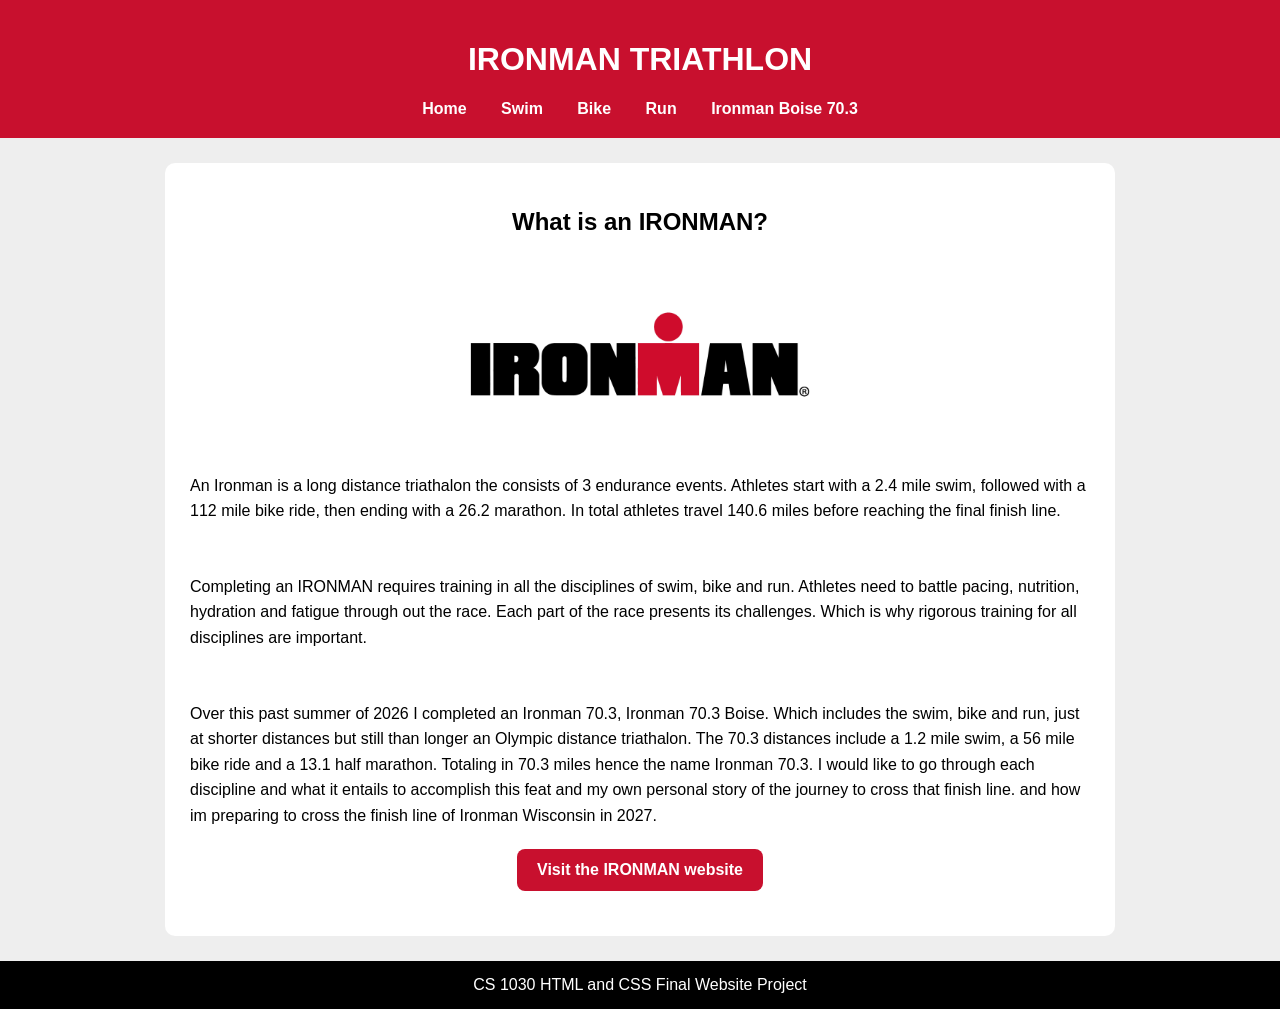
<file: index.html>
<!DOCTYPE html>
<html lang="en">
<head>
    <meta charset="UTF-8">
    <meta name="viewport" content="width=device-width, initial-scale=1.0">
    <link rel="stylesheet" href="Style/style.css">
    <link rel="icon" type="img/png" href="Media/iron-man_favicon.png">
    <title>Ironman Triathlon</title>
</head>
<body>
    <header>
        <h1>IRONMAN TRIATHLON</h1>

        <nav>
            <a href="index.html">Home</a>
            <a href="swim.html">Swim</a>
            <a href="bike.html">Bike</a>
            <a href="run.html">Run</a>
            <a href="boise.html">Ironman Boise 70.3</a>
        </nav>
    </header>

    <main>

        <h2>What is an IRONMAN?</h2>

        <img src="Media/Ironman-Logo.jpg" alt="Ironman Triathalon Logo">

        <p>
            An Ironman is a long distance triathalon the consists of 3 endurance events. Athletes start with a 2.4 mile swim, followed with a 112 mile bike ride, then ending with a 26.2 marathon.
            In total athletes travel 140.6 miles before reaching the final finish line. 
        </p>

        <br>

        <p>
            Completing an IRONMAN requires training in all the disciplines of swim, bike and run. Athletes need to battle pacing, nutrition, hydration and fatigue through out the race.
            Each part of the race presents its challenges. Which is why rigorous training for all disciplines are important.
        </p>

        <br>

        <P>
            Over this past summer of 2026 I completed an Ironman 70.3, Ironman 70.3 Boise. Which includes the swim, bike and run, just at shorter distances but still than longer an Olympic distance triathalon.
            The 70.3 distances include a 1.2 mile swim, a 56 mile bike ride and a 13.1 half marathon. Totaling in 70.3 miles hence the name Ironman 70.3.
            I would like to go through each discipline and what it entails to accomplish this feat and my own personal story of the journey to cross that finish line.
            and how im preparing to cross the finish line of Ironman Wisconsin in 2027.
        </P>

        <a class="button" href="https://www.ironman.com/" target="_blank">Visit the IRONMAN website</a>

    </main>

    <footer>CS 1030 HTML and CSS Final Website Project</footer>
    
</body>
</html>
</file>
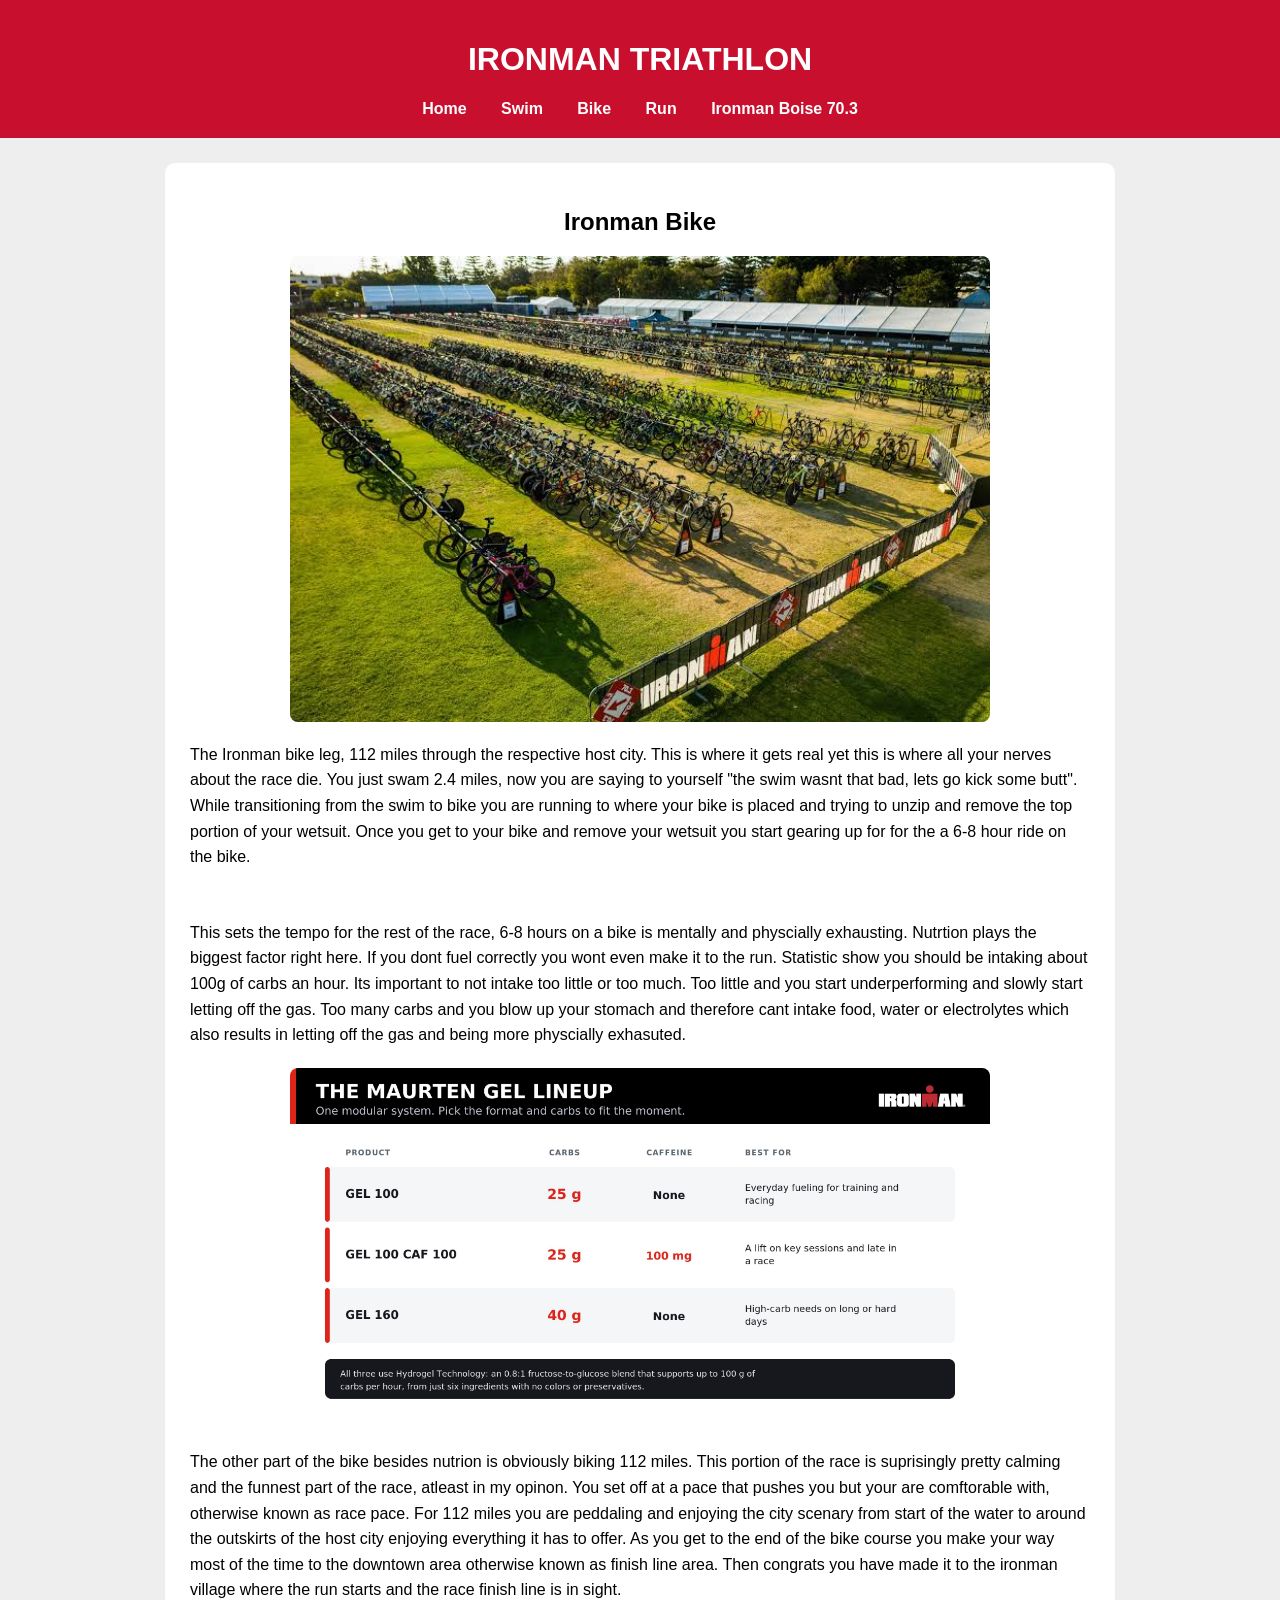
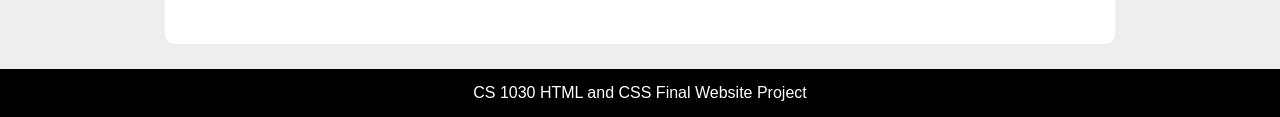
<file: bike.html>
<!DOCTYPE html>
<html lang="en">
<head>
    <meta charset="UTF-8">
    <meta name="viewport" content="width=device-width, initial-scale=1.0">
    <link rel="stylesheet" href="Style/style.css">
    <link rel="icon" type="img/png" href="Media/iron-man_favicon.png">
    <title>Ironman Bike</title>
</head>
<body>
    <header>
        <h1>IRONMAN TRIATHLON</h1>

        <nav>
            <a href="index.html">Home</a>
            <a href="swim.html">Swim</a>
            <a href="bike.html">Bike</a>
            <a href="run.html">Run</a>
            <a href="boise.html">Ironman Boise 70.3</a>
        </nav>
    </header>

    <main>

        <h2>Ironman Bike</h2>

        <img class="large-image"
        src="Media/T1.jfif" 
        alt="Transiton1">

        <p>
            The Ironman bike leg, 112 miles through the respective host city. This is where it gets real yet this is where all your nerves about the race die. You just swam 2.4 miles, now you are saying to yourself
            "the swim wasnt that bad, lets go kick some butt". While transitioning from the swim to bike you are running to where your bike is placed and trying to unzip and remove the top portion of your wetsuit.
            Once you get to your bike and remove your wetsuit you start gearing up for for the a 6-8 hour ride on the bike.
        </p>

        <br>

        <p>
            This sets the tempo for the rest of the race, 6-8 hours on a bike is mentally and physcially exhausting. Nutrtion plays the biggest factor right here. If you dont fuel correctly you wont even make it to the run.
            Statistic show you should be intaking about 100g of carbs an hour. Its important to not intake too little or too much. Too little and you start underperforming and slowly start letting off the gas.
            Too many carbs and you blow up your stomach and therefore cant intake food, water or electrolytes which also results in letting off the gas and being more physcially exhasuted.

        <br>

        <img class="large-image"
        src="Media/Maurten_Gel_Lineup.jpg" 
        alt="Gels">

        <P>
            The other part of the bike besides nutrion is obviously biking 112 miles. This portion of the race is suprisingly pretty calming and the funnest part of the race, atleast in my opinon.
            You set off at a pace that pushes you but your are comftorable with, otherwise known as race pace. For 112 miles you are peddaling and enjoying the city scenary from start of the water to around the outskirts
            of the host city enjoying everything it has to offer. As you get to the end of the bike course you make your way most of the time to the downtown area otherwise known as finish line area.
            Then congrats you have made it to the ironman village where the run starts and the race finish line is in sight.
        </P>

    </main>

    <footer>CS 1030 HTML and CSS Final Website Project</footer>
    
</body>
</html>
</file>
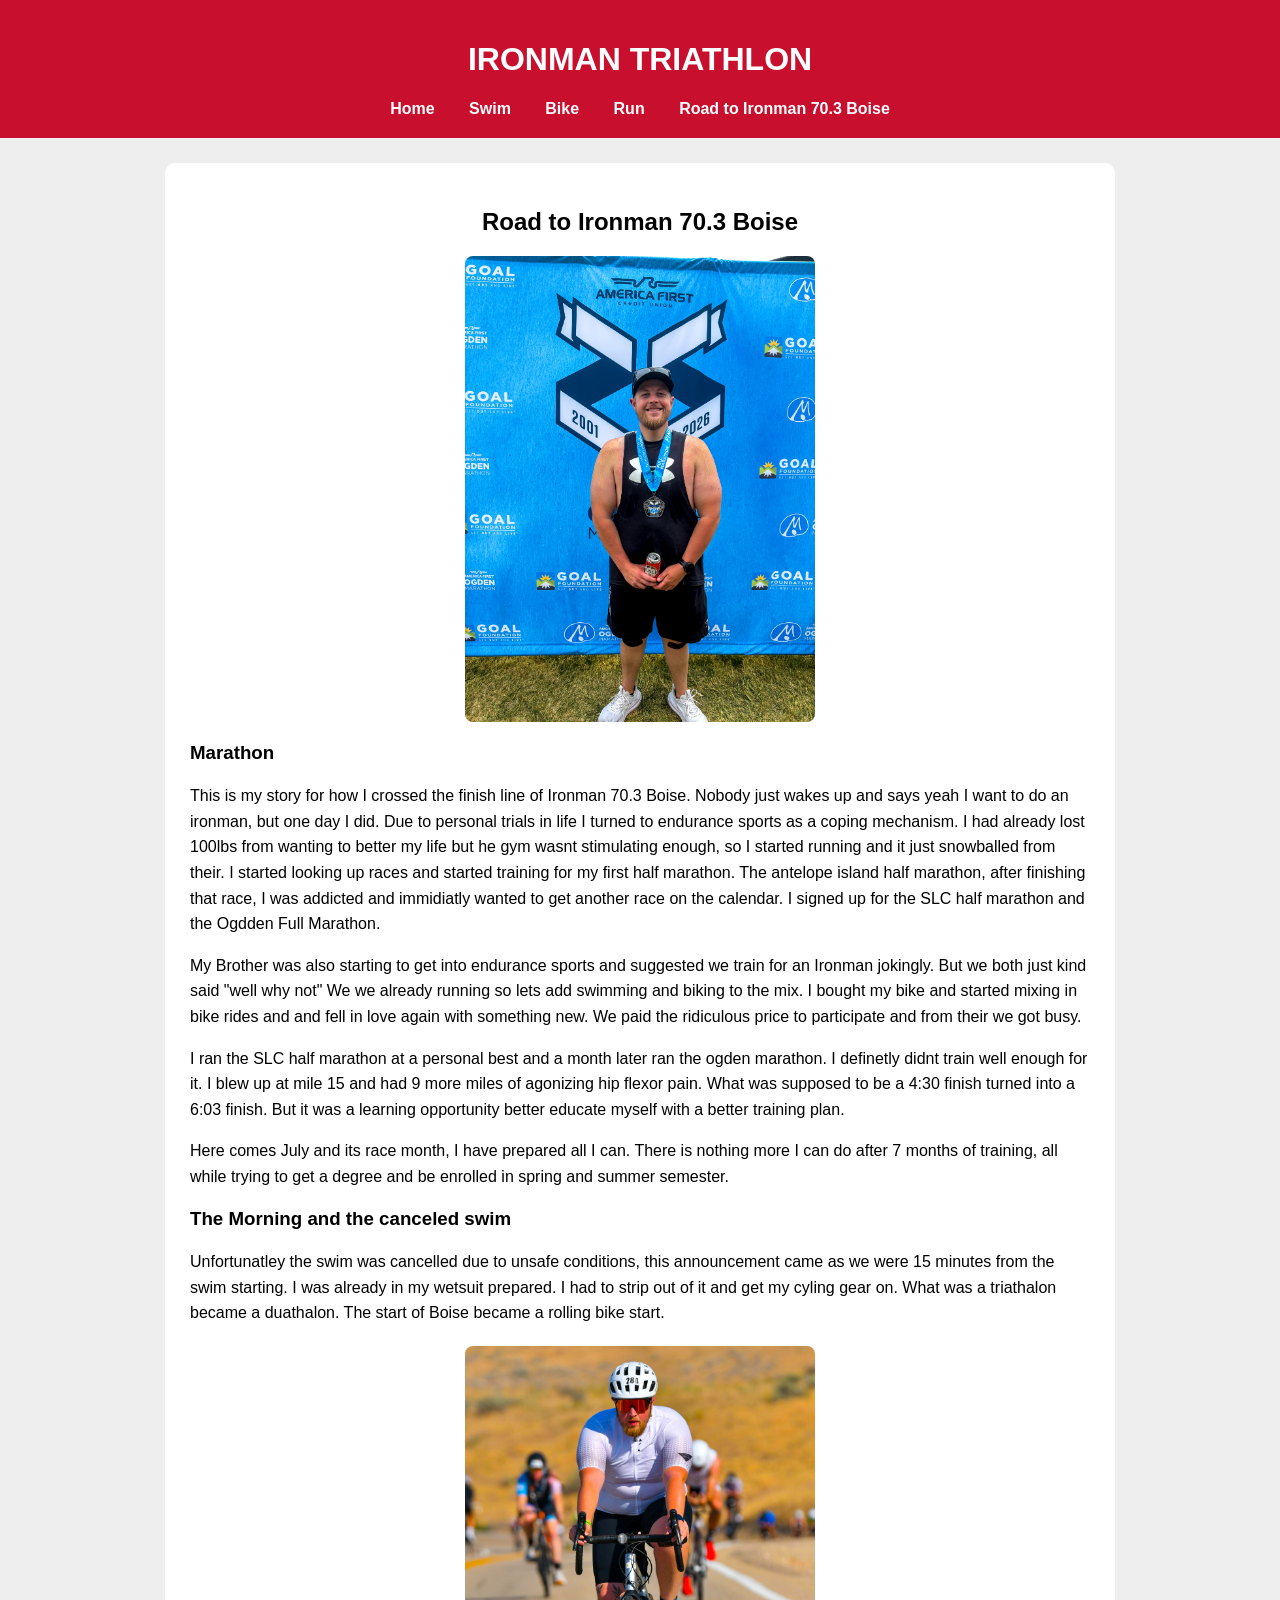
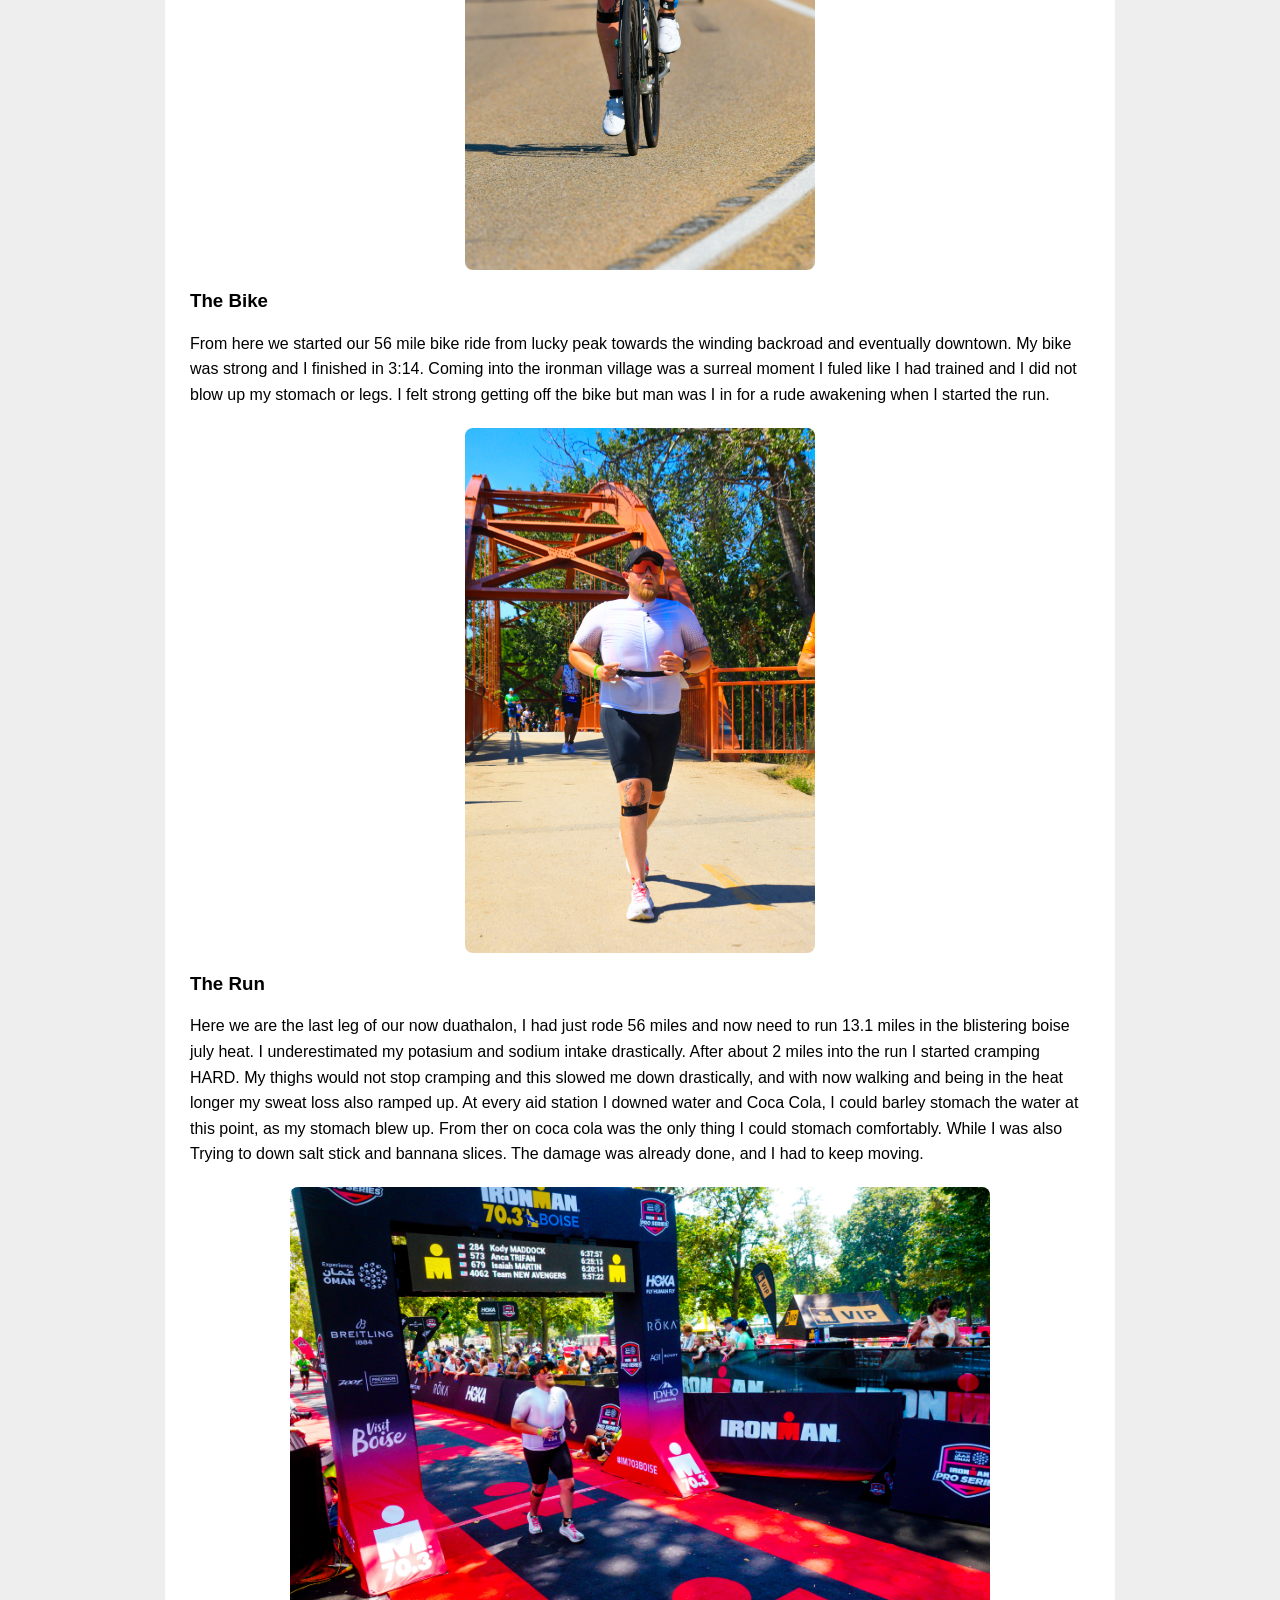
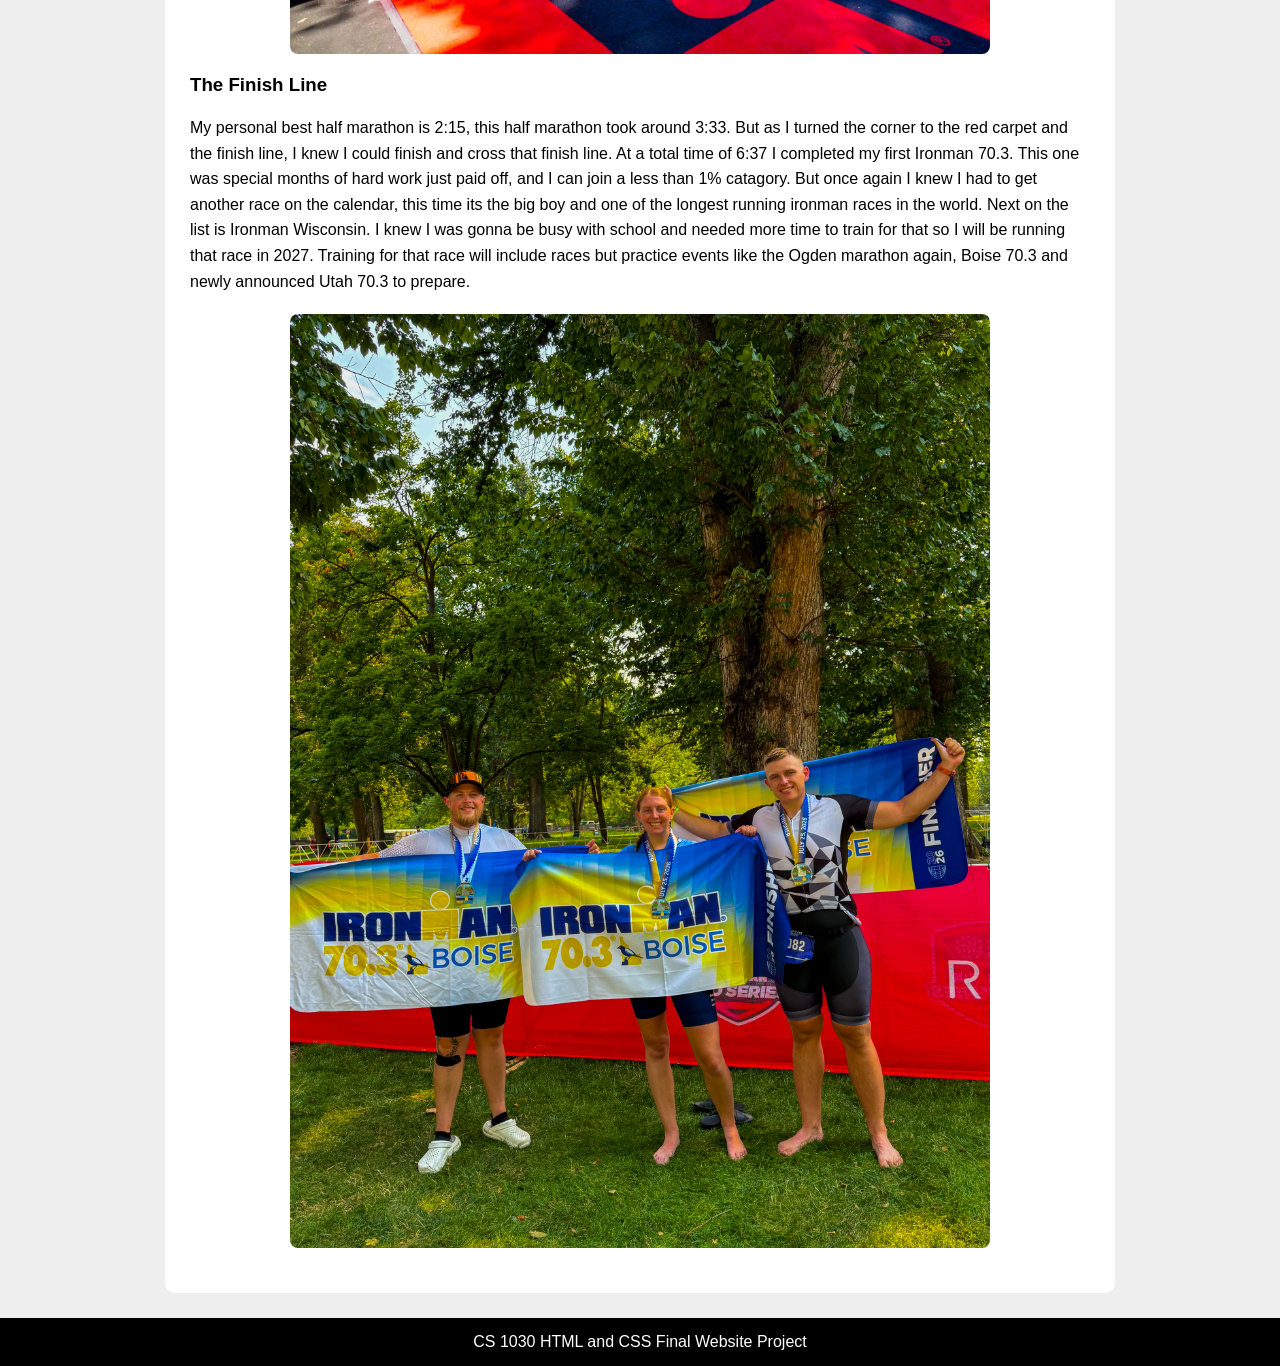
<file: boise.html>
<!DOCTYPE html>
<html lang="en">
<head>
    <meta charset="UTF-8">
    <meta name="viewport" content="width=device-width, initial-scale=1.0">
    <link rel="stylesheet" href="Style/style.css">
    <link rel="icon" type="img/png" href="Media/iron-man_favicon.png">
    <title>Ironman Boise</title>
</head>
<body>
    <header>
        <h1>IRONMAN TRIATHLON</h1>

        <nav>
            <a href="index.html">Home</a>
            <a href="swim.html">Swim</a>
            <a href="bike.html">Bike</a>
            <a href="run.html">Run</a>
            <a href="boise.html">Road to Ironman 70.3 Boise</a>
        </nav>
    </header>

    <main>

        <h2>Road to Ironman 70.3 Boise</h2>

        <img 
        src="Media/Ogden_marathon.JPG" 
        alt="Finsh Photo at the ogden marathon">

        <h3>Marathon</h3>

        <p>
            This is my story for how I crossed the finish line of Ironman 70.3 Boise. Nobody just wakes up and says yeah I want to do an ironman, but one day I did. Due to personal trials in life I turned to endurance sports
            as a coping mechanism. I had already lost 100lbs from wanting to better my life but he gym wasnt stimulating enough, so I started running and it just snowballed from their. I started looking up races and started training
            for my first half marathon. The antelope island half marathon, after finishing that race, I was addicted and immidiatly wanted to get another race on the calendar. I signed up for the SLC half marathon and the Ogdden Full
            Marathon.
        </p>

        <p>
           My Brother was also starting to get into endurance sports and suggested we train for an Ironman jokingly. But we both just kind said "well why not" We we already running so lets add swimming and biking to the mix.
           I bought my bike and started mixing in bike rides and and fell in love again with something new. We paid the ridiculous price to participate and from their we got busy.
       </p>
        

        <P>
            I ran the SLC half marathon at a personal best and a month later ran the ogden marathon. I definetly didnt train well enough for it. I blew up at mile 15 and had 9 more miles of agonizing hip flexor pain.
            What was supposed to be a 4:30 finish turned into a 6:03 finish. But it was a learning opportunity better educate myself with a better training plan.
            
        </P>

        <p>
            Here comes July and its race month, I have prepared all I can. There is nothing more I can do after 7 months of training, all while trying to get a degree and be enrolled in spring and summer semester.
        </p>

        <h3> The Morning and the canceled swim</h3>

        <p>
            Unfortunatley the swim was cancelled due to unsafe conditions, this announcement came as we were 15 minutes from the swim starting. I was already in my wetsuit prepared. I had to strip out of it and get my cyling gear on.
            What was a triathalon became a duathalon. The start of Boise became a rolling bike start.
        </p>

        <img src="Media/Kody_bike.JPG" alt="Im riding my bike">

        <h3>The Bike</h3>

        <p>
            From here we started our 56 mile bike ride from lucky peak towards the winding backroad and eventually downtown. My bike was strong and I finished in 3:14. Coming into the ironman village was a surreal moment I fuled like I had trained and I did not blow up my stomach
            or legs. I felt strong getting off the bike but man was I in for a rude awakening when I started the run.
        </p>

        <img src="Media/Kody_Run.JPG" alt="Running through the green belt of boise">

        <h3>The Run</h3>

        <p>
            Here we are the last leg of our now duathalon, I had just rode 56 miles and now need to run 13.1 miles in the blistering boise july heat. I underestimated my potasium and sodium intake drastically.
            After about 2 miles into the run I started cramping HARD. My thighs would not stop cramping and this slowed me down drastically, and with now walking and being in the heat longer my sweat loss also ramped up.
            At every aid station I downed water and Coca Cola, I could barley stomach the water at this point, as my stomach blew up. From ther on coca cola was the only thing I could stomach comfortably. While I was also
            Trying to down salt stick and bannana slices. The damage was already done, and I had to keep moving.
        </p>

        <img class="large-image"
        src="Media/Kody_finish.JPG"
        alt="Finish line of boise">

        <h3>The Finish Line</h3>

        <p>
            My personal best half marathon is 2:15, this half marathon took around 3:33. But as I turned the corner to the red carpet and the finish line, I knew I could finish and cross that finish line. At a total time of
            6:37 I completed my first Ironman 70.3. This one was special months of hard work just paid off, and I can join a less than 1% catagory. But once again I knew I had to get another race on the calendar, this time its the
            big boy and one of the longest running ironman races in the world. Next on the list is Ironman Wisconsin. I knew I was gonna be busy with school and needed more time to train for that so I will be running that race in 2027.
            Training for that race will include races but practice events like the Ogden marathon again, Boise 70.3 and newly announced Utah 70.3 to prepare.
        </p>

        <img class="large-image"
        src="Media/Boise_3.JPG"
        alt="My brother, sister in law and I after the race ">

    </main>

    <footer>CS 1030 HTML and CSS Final Website Project</footer>
    
</body>
</html>
</file>
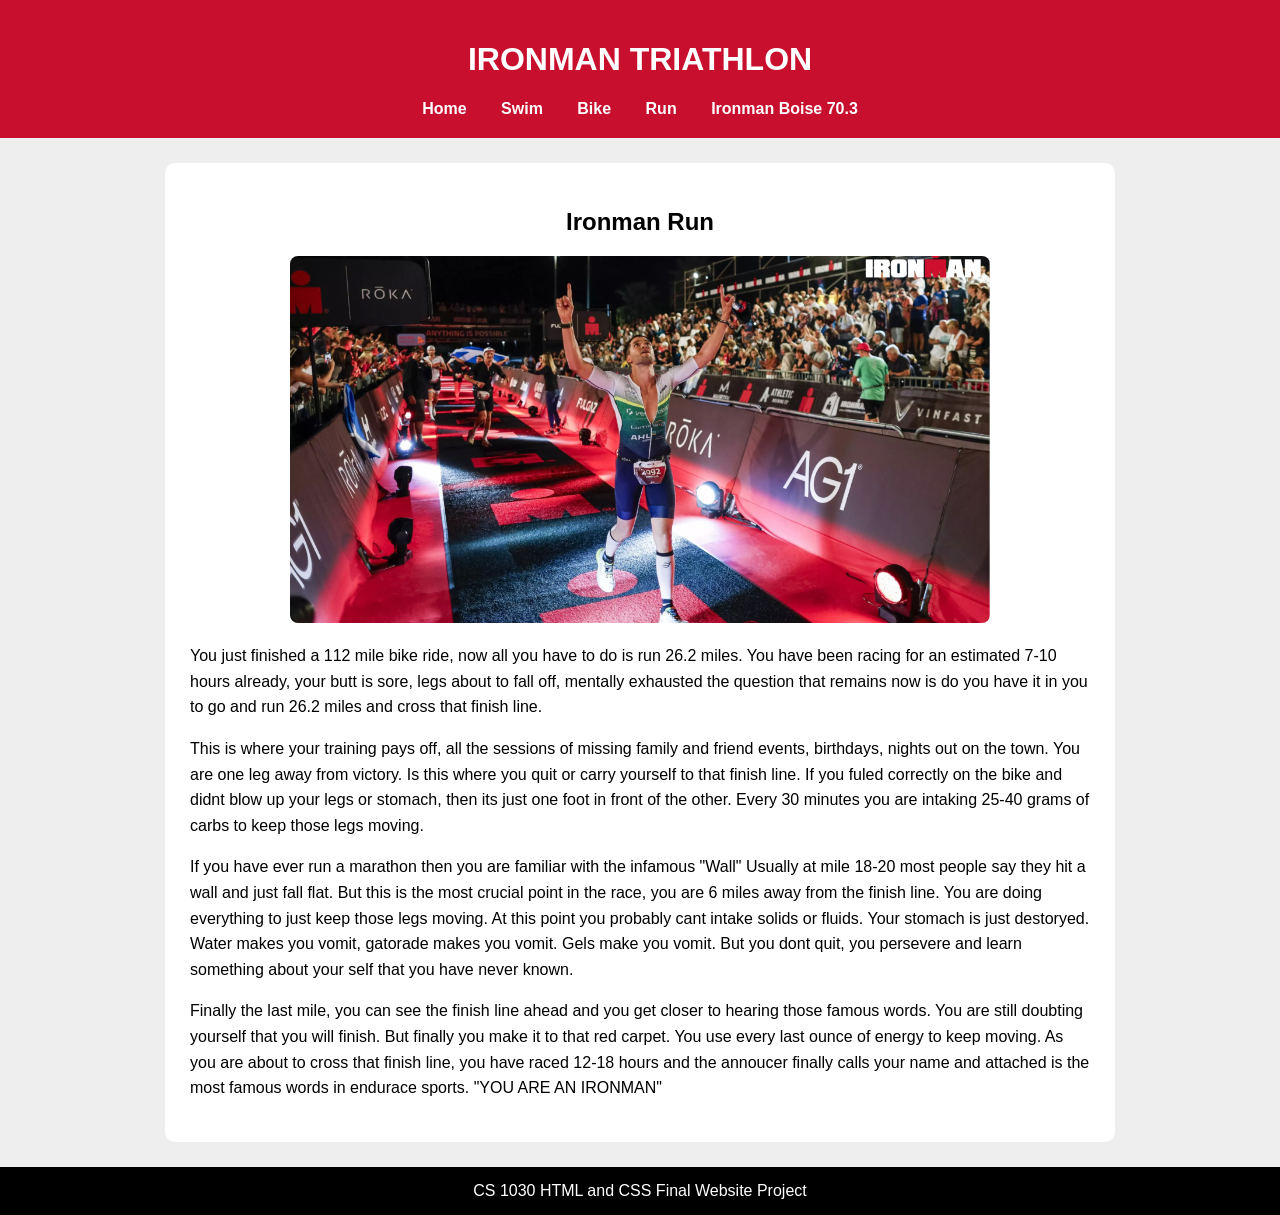
<file: run.html>
<!DOCTYPE html>
<html lang="en">
<head>
    <meta charset="UTF-8">
    <meta name="viewport" content="width=device-width, initial-scale=1.0">
    <link rel="stylesheet" href="Style/style.css">
    <link rel="icon" type="img/png" href="Media/iron-man_favicon.png">
    <title>Ironman Run</title>
</head>
<body>
    <header>
        <h1>IRONMAN TRIATHLON</h1>

        <nav>
            <a href="index.html">Home</a>
            <a href="swim.html">Swim</a>
            <a href="bike.html">Bike</a>
            <a href="run.html">Run</a>
            <a href="boise.html">Ironman Boise 70.3</a>
        </nav>
    </header>

    <main>

        <h2>Ironman Run</h2>

        <img class="large-image"
        src="Media/Finish.png" 
        alt="Finish Line">

        <p>
            You just finished a 112 mile bike ride, now all you have to do is run 26.2 miles. You have been racing for an estimated 7-10 hours already, your butt is sore, legs about to fall off, mentally exhausted
            the question that remains now is do you have it in you to go and run 26.2 miles and cross that finish line.
        </p>

        <p>
           This is where your training pays off, all the sessions of missing family and friend events, birthdays, nights out on the town. You are one leg away from victory. Is this where you quit or carry yourself to
           that finish line. If you fuled correctly on the bike and didnt blow up your legs or stomach, then its just one foot in front of the other. Every 30 minutes you are intaking 25-40 grams of carbs to keep those
           legs moving.
       </p>
        

        <P>
            If you have ever run a marathon then you are familiar with the infamous "Wall" Usually at mile 18-20 most people say they hit a wall and just fall flat. But this is the most crucial point in the race,
            you are 6 miles away from the finish line. You are doing everything to just keep those legs moving. At this point you probably cant intake solids or fluids. Your stomach is just destoryed. Water makes you vomit,
            gatorade makes you vomit. Gels make you vomit. But you dont quit, you persevere and learn something about your self that you have never known. 
            
        </P>

        <p>
            Finally the last mile, you can see the finish line ahead and you get closer to hearing those famous words. You are still doubting yourself that you will finish. But finally you make it to that red carpet.
            You use every last ounce of energy to keep moving. As you are about to cross that finish line, you have raced 12-18 hours and the annoucer finally calls your name and attached is the most famous words in endurace sports. "YOU ARE AN IRONMAN"

        </p>

    </main>

    <footer>CS 1030 HTML and CSS Final Website Project</footer>
    
</body>
</html>
</file>
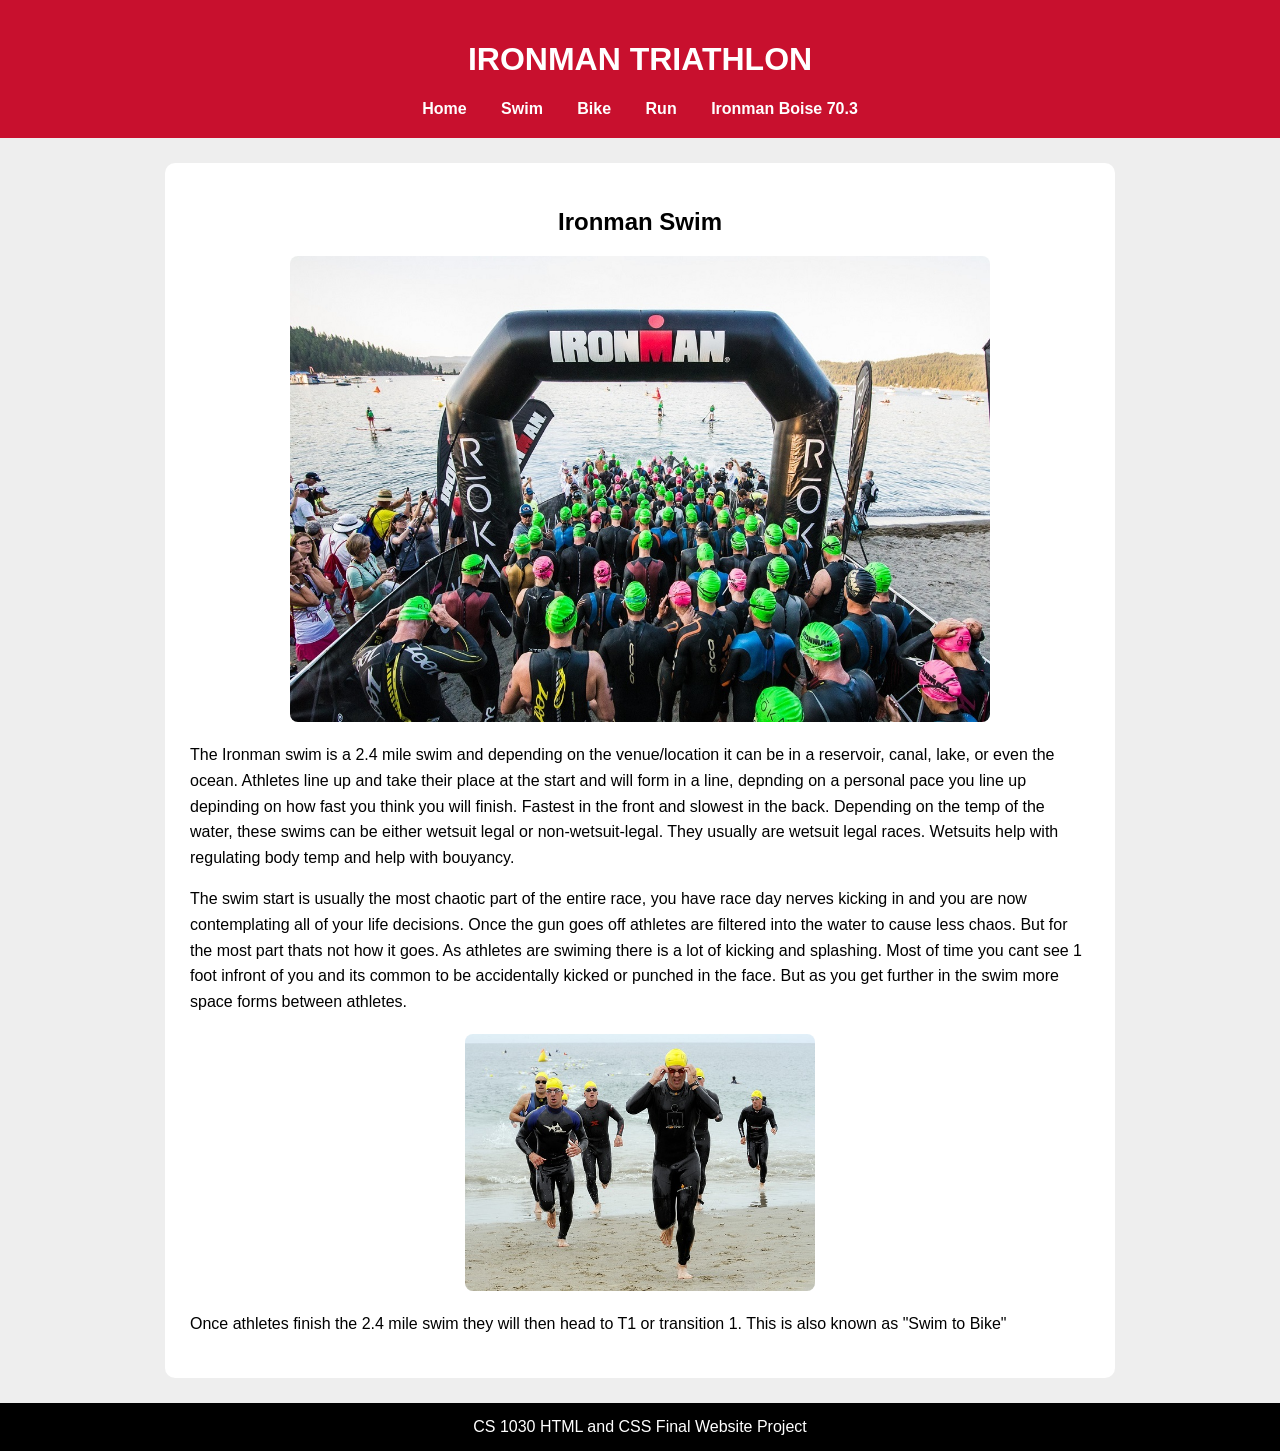
<file: swim.html>
<!DOCTYPE html>
<html lang="en">
<head>
    <meta charset="UTF-8">
    <meta name="viewport" content="width=device-width, initial-scale=1.0">
    <link rel="stylesheet" href="Style/style.css">
    <link rel="icon" type="img/png" href="Media/iron-man_favicon.png">
    <title>Ironman Swim</title>
</head>
<body>
    <header>
        <h1>IRONMAN TRIATHLON</h1>

        <nav>
            <a href="index.html">Home</a>
            <a href="swim.html">Swim</a>
            <a href="bike.html">Bike</a>
            <a href="run.html">Run</a>
            <a href="boise.html">Ironman Boise 70.3</a>
        </nav>
    </header>

    <main>

        <h2>Ironman Swim</h2>

        <img class="large-image"
         src="Media/swim_start.jpg" 
         alt="Ironman Swim Start">

        <p>
            The Ironman swim is a 2.4 mile swim and depending on the venue/location it can be in a reservoir, canal, lake, or even the ocean. Athletes line up and take their place at the start and will form in a line,
            depnding on a personal pace you line up depinding on how fast you think you will finish. Fastest in the front and slowest in the back. Depending on the temp of the water, these swims can be either wetsuit legal or non-wetsuit-legal.
            They usually are wetsuit legal races. Wetsuits help with regulating body temp and help with bouyancy.
        </p>

        <P>
            The swim start is usually the most chaotic part of the entire race, you have race day nerves kicking in and you are now contemplating all of your life decisions.
            Once the gun goes off athletes are filtered into the water to cause less chaos. But for the most part thats not how it goes. As athletes are swiming there is a lot of kicking and splashing.
            Most of time you cant see 1 foot infront of you and its common to be accidentally kicked or punched in the face. But as you get further in the swim more space forms between athletes. 
        </P>

        <img src="Media/swim_to_t1.jpg" alt="Swim Transiton to Bike">

        <p>
            Once athletes finish the 2.4 mile swim they will then head to T1 or transition 1. This is also known as "Swim to Bike"
        </p>

    </main>

     <footer>CS 1030 HTML and CSS Final Website Project</footer>
    
    
</body>
</html>
</file>
<file: Style/style.css>
body {
    background-color: #eeeeee;
    font-family: Arial, Helvetica, sans-serif;
    margin: 0;

    min-height: 100vh;
    display: flex;
    flex-direction: column;
}

header {
    background-color: #c8102e;
    color: white;
    text-align: center;
    padding: 20px;
}

nav a {
    color: white;
    text-decoration: none;
    margin: 0 15px;
    font-weight: bold;
}

nav a:hover {
    color: black;
}

main {
    background-color: white;
    max-width: 900px;
    margin: 25px auto;
    padding: 25px;
    border-radius: 10px;
}

h2 {
    text-align: center;
}

img {
    display: block;
    width: 350px;
    border-radius: 8px;
    max-width: 100%;
    margin: 20px auto;
}

p{
    line-height: 1.6;
}

footer {
    background-color: black;
    color: white;
    text-align: center;
    padding: 15px;
    margin-top: auto;
}

.large-image {
    width: 700px;
    max-width: 100%;
}

h1 {
    
}

.button {
    display: block;
    width: fit-content;
    margin: 20px auto;
    background-color: #c8102e;
    color: white;
    padding: 12px 20px;
    text-decoration: none;
    border-radius: 8px;
    font-weight: bold;

}

.button:hover {
    background-color: darkred;
}
</file>
